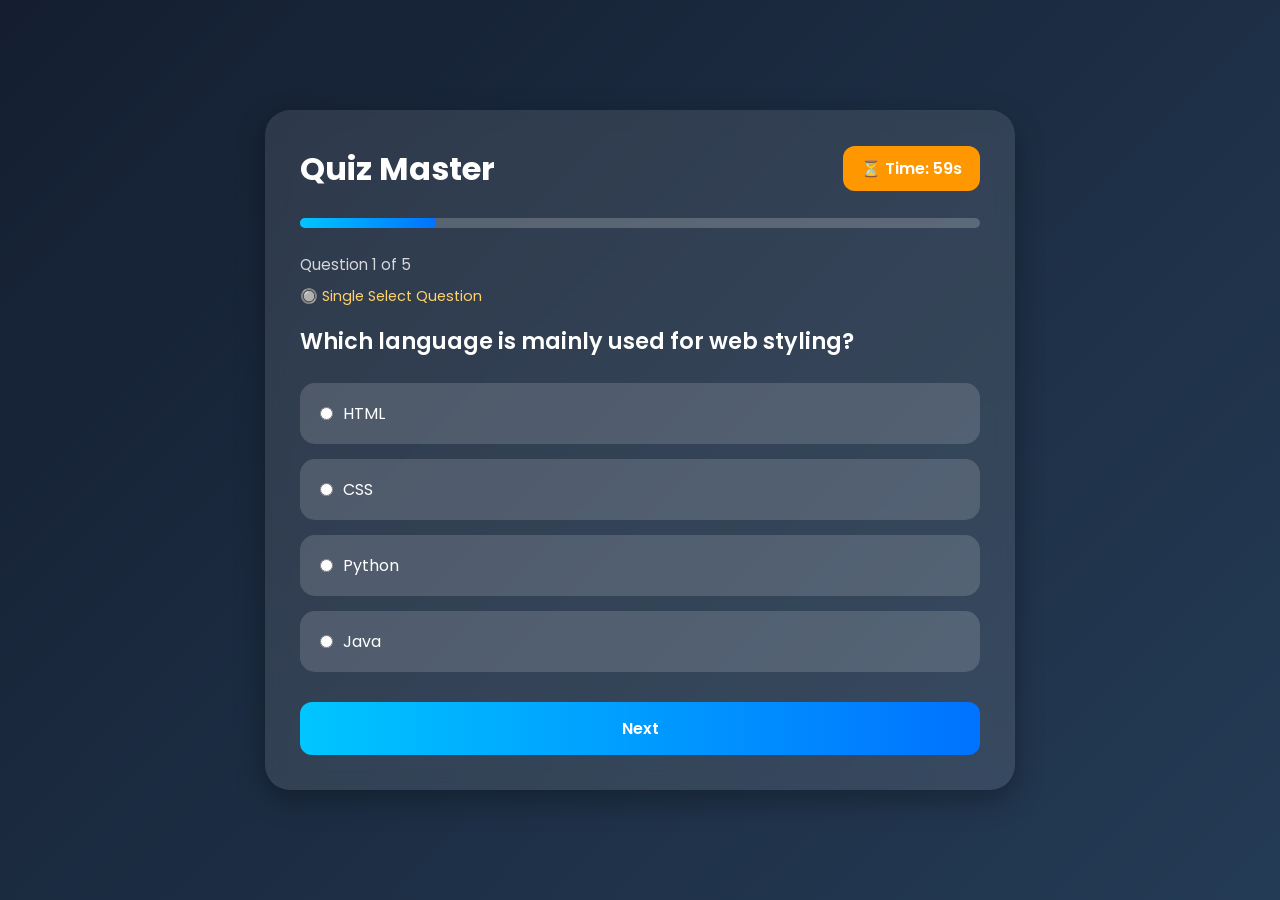
<file: index.html>
<!DOCTYPE html>
<html lang="en">

<head>

  <meta charset="UTF-8" />
  <meta name="viewport" content="width=device-width, initial-scale=1.0" />

  <title>Interactive Quiz Game</title>

  <!-- Google Font -->
  <link rel="preconnect" href="https://fonts.googleapis.com">

  <link rel="preconnect" href="https://fonts.gstatic.com" crossorigin>

  <link href="https://fonts.googleapis.com/css2?family=Poppins:wght@300;400;500;600;700&display=swap" rel="stylesheet">

  <!-- External CSS -->
  <link rel="stylesheet" href="style.css">

</head>

<body>

  <div class="quiz-container">

    <div id="quiz-box">

      <div class="quiz-header">

        <h1>Quiz Master</h1>

        <div class="timer">
          ⏳ Time:
          <span id="time">60</span>s
        </div>

      </div>

      <div class="progress-container">
        <div class="progress-bar" id="progressBar"></div>
      </div>

      <div class="question-number" id="questionNumber"></div>

      <div class="question-type" id="questionType"></div>

      <div class="question" id="question"></div>

      <div class="options" id="options"></div>

      <div class="buttons">

        <button class="prev-btn" id="prevBtn">
          Previous
        </button>

        <button class="next-btn" id="nextBtn">
          Next
        </button>

      </div>

    </div>

    <div class="result-box" id="resultBox">

      <h2>🎉 Quiz Completed!</h2>

      <div class="score" id="score"></div>

      <div id="message"></div>

      <div class="review" id="review"></div>

      <button class="restart-btn" onclick="restartQuiz()">
        Restart Quiz
      </button>

    </div>

  </div>

  <!-- External JS -->
  <script src="script.js"></script>

</body>
</html>
</file>
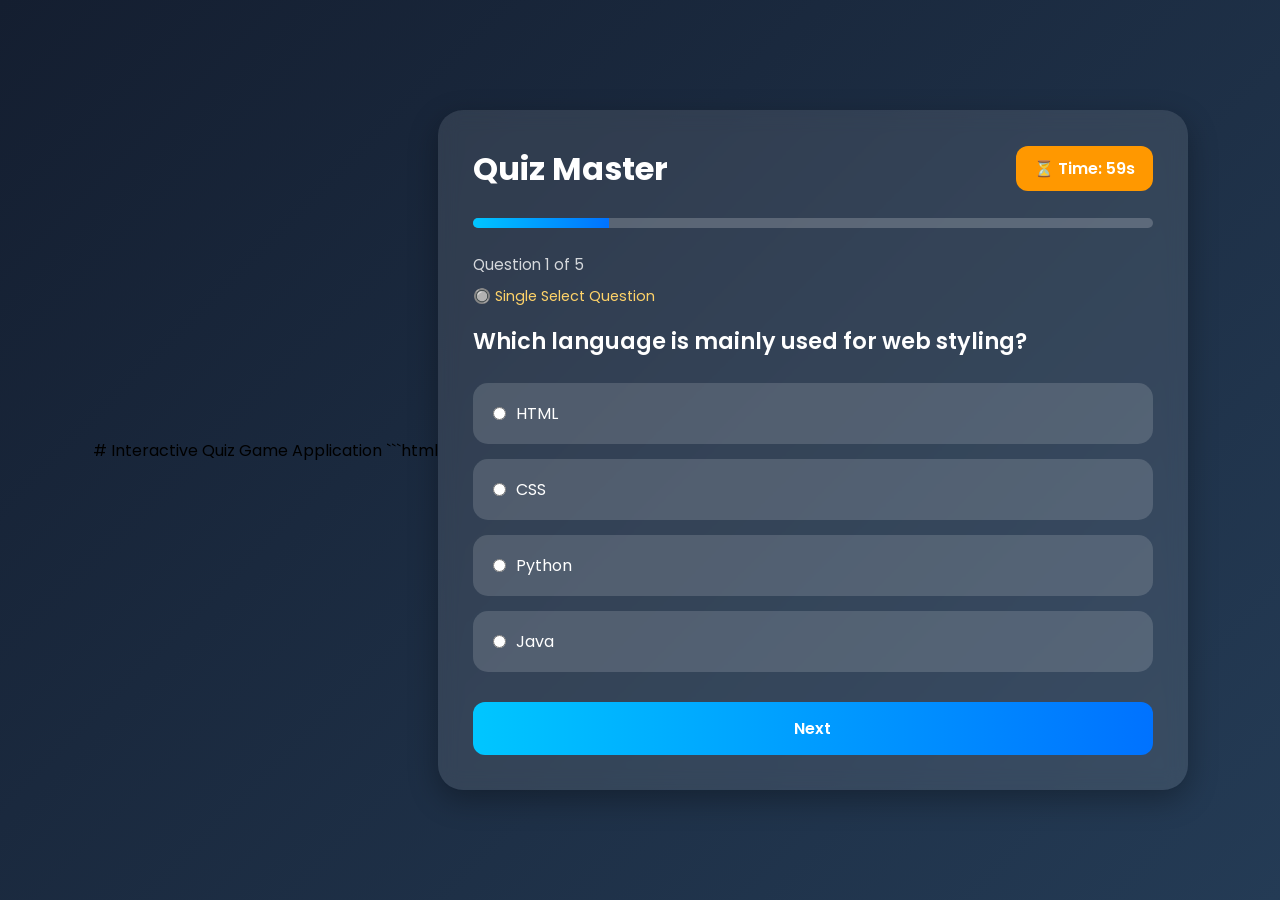
<file: Task-3.html>
# Interactive Quiz Game Application

```html
<!DOCTYPE html>
<html lang="en">
<head>
  <meta charset="UTF-8" />
  <meta name="viewport" content="width=device-width, initial-scale=1.0" />
  <title>Interactive Quiz Game</title>

  <link rel="preconnect" href="https://fonts.googleapis.com">
  <link rel="preconnect" href="https://fonts.gstatic.com" crossorigin>
  <link href="https://fonts.googleapis.com/css2?family=Poppins:wght@300;400;500;600;700&display=swap" rel="stylesheet">

  <style>
    * {
      margin: 0;
      padding: 0;
      box-sizing: border-box;
      font-family: 'Poppins', sans-serif;
    }

    body {
      min-height: 100vh;
      display: flex;
      justify-content: center;
      align-items: center;
      background: linear-gradient(135deg, #141e30, #243b55);
      padding: 20px;
    }

    .quiz-container {
      width: 100%;
      max-width: 750px;
      background: rgba(255,255,255,0.1);
      backdrop-filter: blur(10px);
      border-radius: 25px;
      padding: 35px;
      color: white;
      box-shadow: 0 10px 30px rgba(0,0,0,0.3);
    }

    .quiz-header {
      display: flex;
      justify-content: space-between;
      align-items: center;
      margin-bottom: 25px;
      flex-wrap: wrap;
      gap: 15px;
    }

    .quiz-header h1 {
      font-size: 2rem;
      font-weight: 700;
    }

    .timer {
      background: #ff9800;
      padding: 10px 18px;
      border-radius: 12px;
      font-weight: 600;
    }

    .progress-container {
      width: 100%;
      height: 10px;
      background: rgba(255,255,255,0.2);
      border-radius: 10px;
      margin-bottom: 25px;
      overflow: hidden;
    }

    .progress-bar {
      height: 100%;
      width: 0%;
      background: linear-gradient(to right, #00c6ff, #0072ff);
      transition: width 0.4s ease;
    }

    .question-number {
      font-size: 0.95rem;
      opacity: 0.8;
      margin-bottom: 10px;
    }

    .question {
      font-size: 1.4rem;
      margin-bottom: 25px;
      line-height: 1.5;
      font-weight: 600;
    }

    .question-type {
      margin-bottom: 18px;
      font-size: 0.9rem;
      color: #ffd369;
    }

    .options {
      display: grid;
      gap: 15px;
    }

    .option {
      background: rgba(255,255,255,0.15);
      padding: 16px 18px;
      border-radius: 15px;
      cursor: pointer;
      transition: 0.3s ease;
      border: 2px solid transparent;
      display: flex;
      align-items: center;
      gap: 10px;
    }

    .option:hover {
      transform: translateY(-2px);
      background: rgba(255,255,255,0.22);
    }

    .option.selected {
      border-color: #00c6ff;
      background: rgba(0,198,255,0.2);
    }

    input[type="text"] {
      width: 100%;
      padding: 15px;
      border-radius: 12px;
      border: none;
      outline: none;
      font-size: 1rem;
      margin-top: 10px;
    }

    .buttons {
      margin-top: 30px;
      display: flex;
      justify-content: space-between;
      gap: 15px;
      flex-wrap: wrap;
    }

    button {
      flex: 1;
      min-width: 150px;
      padding: 14px;
      border: none;
      border-radius: 12px;
      font-size: 1rem;
      font-weight: 600;
      cursor: pointer;
      transition: 0.3s ease;
    }

    .prev-btn {
      background: #6c757d;
      color: white;
    }

    .next-btn {
      background: linear-gradient(to right, #00c6ff, #0072ff);
      color: white;
    }

    button:hover {
      transform: scale(1.03);
    }

    .result-box {
      text-align: center;
      display: none;
    }

    .result-box h2 {
      font-size: 2.3rem;
      margin-bottom: 15px;
    }

    .score {
      font-size: 1.6rem;
      margin-bottom: 20px;
      color: #ffd369;
    }

    .restart-btn {
      background: linear-gradient(to right, #00c853, #009624);
      color: white;
      margin-top: 20px;
    }

    .review {
      text-align: left;
      margin-top: 25px;
    }

    .review-item {
      background: rgba(255,255,255,0.1);
      padding: 15px;
      border-radius: 15px;
      margin-bottom: 15px;
    }

    .correct {
      color: #00e676;
      font-weight: 600;
    }

    .wrong {
      color: #ff5252;
      font-weight: 600;
    }

    @media (max-width: 600px) {
      .quiz-container {
        padding: 22px;
      }

      .question {
        font-size: 1.1rem;
      }

      .quiz-header h1 {
        font-size: 1.5rem;
      }
    }
  </style>
</head>
<body>

  <div class="quiz-container">

    <div id="quiz-box">
      <div class="quiz-header">
        <h1>Quiz Master</h1>
        <div class="timer">⏳ Time: <span id="time">60</span>s</div>
      </div>

      <div class="progress-container">
        <div class="progress-bar" id="progressBar"></div>
      </div>

      <div class="question-number" id="questionNumber"></div>
      <div class="question-type" id="questionType"></div>
      <div class="question" id="question"></div>

      <div class="options" id="options"></div>

      <div class="buttons">
        <button class="prev-btn" id="prevBtn">Previous</button>
        <button class="next-btn" id="nextBtn">Next</button>
      </div>
    </div>

    <div class="result-box" id="resultBox">
      <h2>🎉 Quiz Completed!</h2>
      <div class="score" id="score"></div>
      <div id="message"></div>

      <div class="review" id="review"></div>

      <button class="restart-btn" onclick="restartQuiz()">Restart Quiz</button>
    </div>

  </div>

  <script>
    const quizData = [
      {
        type: 'single',
        question: 'Which language is mainly used for web styling?',
        options: ['HTML', 'CSS', 'Python', 'Java'],
        answer: 'CSS'
      },
      {
        type: 'multi',
        question: 'Select JavaScript frameworks/libraries.',
        options: ['React', 'Laravel', 'Vue', 'Django'],
        answer: ['React', 'Vue']
      },
      {
        type: 'fill',
        question: 'Fill in the blank: HTML stands for HyperText ______ Language.',
        answer: 'Markup'
      },
      {
        type: 'single',
        question: 'Which company developed JavaScript?',
        options: ['Netscape', 'Google', 'Microsoft', 'Apple'],
        answer: 'Netscape'
      },
      {
        type: 'multi',
        question: 'Which of these are programming languages?',
        options: ['Python', 'HTML', 'Java', 'CSS'],
        answer: ['Python', 'Java']
      }
    ];

    let currentQuestion = 0;
    let userAnswers = [];
    let timeLeft = 60;
    let timer;

    const questionEl = document.getElementById('question');
    const optionsEl = document.getElementById('options');
    const nextBtn = document.getElementById('nextBtn');
    const prevBtn = document.getElementById('prevBtn');
    const questionNumber = document.getElementById('questionNumber');
    const questionType = document.getElementById('questionType');
    const progressBar = document.getElementById('progressBar');

    function startTimer() {
      timer = setInterval(() => {
        timeLeft--;
        document.getElementById('time').innerText = timeLeft;

        if (timeLeft <= 0) {
          clearInterval(timer);
          showResult();
        }
      }, 1000);
    }

    function loadQuestion() {
      const currentQuiz = quizData[currentQuestion];

      questionNumber.innerText = `Question ${currentQuestion + 1} of ${quizData.length}`;

      progressBar.style.width = `${((currentQuestion + 1) / quizData.length) * 100}%`;

      questionEl.innerText = currentQuiz.question;
      optionsEl.innerHTML = '';

      if (currentQuiz.type === 'single') {
        questionType.innerHTML = '🔘 Single Select Question';

        currentQuiz.options.forEach(option => {
          const div = document.createElement('div');
          div.classList.add('option');

          div.innerHTML = `
            <input type="radio" name="option" value="${option}">
            <label>${option}</label>
          `;

          div.addEventListener('click', () => {
            document.querySelectorAll('.option').forEach(opt => opt.classList.remove('selected'));
            div.classList.add('selected');
            div.querySelector('input').checked = true;
          });

          optionsEl.appendChild(div);
        });
      }

      else if (currentQuiz.type === 'multi') {
        questionType.innerHTML = '☑️ Multi Select Question';

        currentQuiz.options.forEach(option => {
          const div = document.createElement('div');
          div.classList.add('option');

          div.innerHTML = `
            <input type="checkbox" value="${option}">
            <label>${option}</label>
          `;

          div.addEventListener('click', () => {
            div.classList.toggle('selected');
            const checkbox = div.querySelector('input');
            checkbox.checked = !checkbox.checked;
          });

          optionsEl.appendChild(div);
        });
      }

      else if (currentQuiz.type === 'fill') {
        questionType.innerHTML = '✍️ Fill in the Blank';

        optionsEl.innerHTML = `
          <input type="text" id="fillInput" placeholder="Type your answer here...">
        `;
      }

      prevBtn.style.display = currentQuestion === 0 ? 'none' : 'block';

      nextBtn.innerText = currentQuestion === quizData.length - 1 ? 'Submit Quiz' : 'Next';
    }

    function saveAnswer() {
      const currentQuiz = quizData[currentQuestion];

      if (currentQuiz.type === 'single') {
        const selected = document.querySelector('input[name="option"]:checked');
        userAnswers[currentQuestion] = selected ? selected.value : null;
      }

      else if (currentQuiz.type === 'multi') {
        const checked = [...document.querySelectorAll('input[type="checkbox"]:checked')]
          .map(input => input.value);

        userAnswers[currentQuestion] = checked;
      }

      else if (currentQuiz.type === 'fill') {
        const input = document.getElementById('fillInput').value.trim();
        userAnswers[currentQuestion] = input;
      }
    }

    nextBtn.addEventListener('click', () => {
      saveAnswer();

      if (currentQuestion < quizData.length - 1) {
        currentQuestion++;
        loadQuestion();
      } else {
        clearInterval(timer);
        showResult();
      }
    });

    prevBtn.addEventListener('click', () => {
      saveAnswer();

      if (currentQuestion > 0) {
        currentQuestion--;
        loadQuestion();
      }
    });

    function showResult() {
      document.getElementById('quiz-box').style.display = 'none';
      document.getElementById('resultBox').style.display = 'block';

      let score = 0;
      let reviewHTML = '';

      quizData.forEach((quiz, index) => {
        const userAnswer = userAnswers[index];
        let correct = false;

        if (quiz.type === 'single' || quiz.type === 'fill') {
          correct = String(userAnswer).toLowerCase() === String(quiz.answer).toLowerCase();
        }

        else if (quiz.type === 'multi') {
          correct = JSON.stringify((userAnswer || []).sort()) ===
                    JSON.stringify(quiz.answer.sort());
        }

        if (correct) score++;

        reviewHTML += `
          <div class="review-item">
            <p><strong>Q${index + 1}:</strong> ${quiz.question}</p>
            <p>Your Answer: <span class="${correct ? 'correct' : 'wrong'}">
              ${Array.isArray(userAnswer) ? userAnswer.join(', ') : userAnswer || 'No Answer'}
            </span></p>
            <p>Correct Answer: <span class="correct">
              ${Array.isArray(quiz.answer) ? quiz.answer.join(', ') : quiz.answer}
            </span></p>
          </div>
        `;
      });

      document.getElementById('score').innerText = `You scored ${score} / ${quizData.length}`;

      let message = '';

      if (score === quizData.length) {
        message = '🏆 Excellent! Perfect Score!';
      } else if (score >= 3) {
        message = '👏 Great Job! Keep Learning!';
      } else {
        message = '📚 Practice More and Try Again!';
      }

      document.getElementById('message').innerHTML = `<h3>${message}</h3>`;
      document.getElementById('review').innerHTML = reviewHTML;
    }

    function restartQuiz() {
      currentQuestion = 0;
      userAnswers = [];
      timeLeft = 60;

      document.getElementById('time').innerText = timeLeft;

      document.getElementById('quiz-box').style.display = 'block';
      document.getElementById('resultBox').style.display = 'none';

      clearInterval(timer);
      startTimer();
      loadQuestion();
    }

    startTimer();
    loadQuestion();
  </script>

</body>
</html>
</file>
<file: style.css>
* {
      margin: 0;
      padding: 0;
      box-sizing: border-box;
      font-family: 'Poppins', sans-serif;
    }

    body {
      min-height: 100vh;
      display: flex;
      justify-content: center;
      align-items: center;
      background: linear-gradient(135deg, #141e30, #243b55);
      padding: 20px;
    }

    .quiz-container {
      width: 100%;
      max-width: 750px;
      background: rgba(255,255,255,0.1);
      backdrop-filter: blur(10px);
      border-radius: 25px;
      padding: 35px;
      color: white;
      box-shadow: 0 10px 30px rgba(0,0,0,0.3);
    }

    .quiz-header {
      display: flex;
      justify-content: space-between;
      align-items: center;
      margin-bottom: 25px;
      flex-wrap: wrap;
      gap: 15px;
    }

    .quiz-header h1 {
      font-size: 2rem;
      font-weight: 700;
    }

    .timer {
      background: #ff9800;
      padding: 10px 18px;
      border-radius: 12px;
      font-weight: 600;
    }

    .progress-container {
      width: 100%;
      height: 10px;
      background: rgba(255,255,255,0.2);
      border-radius: 10px;
      margin-bottom: 25px;
      overflow: hidden;
    }

    .progress-bar {
      height: 100%;
      width: 0%;
      background: linear-gradient(to right, #00c6ff, #0072ff);
      transition: width 0.4s ease;
    }

    .question-number {
      font-size: 0.95rem;
      opacity: 0.8;
      margin-bottom: 10px;
    }

    .question {
      font-size: 1.4rem;
      margin-bottom: 25px;
      line-height: 1.5;
      font-weight: 600;
    }

    .question-type {
      margin-bottom: 18px;
      font-size: 0.9rem;
      color: #ffd369;
    }

    .options {
      display: grid;
      gap: 15px;
    }

    .option {
      background: rgba(255,255,255,0.15);
      padding: 16px 18px;
      border-radius: 15px;
      cursor: pointer;
      transition: 0.3s ease;
      border: 2px solid transparent;
      display: flex;
      align-items: center;
      gap: 10px;
    }

    .option:hover {
      transform: translateY(-2px);
      background: rgba(255,255,255,0.22);
    }

    .option.selected {
      border-color: #00c6ff;
      background: rgba(0,198,255,0.2);
    }

    input[type="text"] {
      width: 100%;
      padding: 15px;
      border-radius: 12px;
      border: none;
      outline: none;
      font-size: 1rem;
      margin-top: 10px;
    }

    .buttons {
      margin-top: 30px;
      display: flex;
      justify-content: space-between;
      gap: 15px;
      flex-wrap: wrap;
    }

    button {
      flex: 1;
      min-width: 150px;
      padding: 14px;
      border: none;
      border-radius: 12px;
      font-size: 1rem;
      font-weight: 600;
      cursor: pointer;
      transition: 0.3s ease;
    }

    .prev-btn {
      background: #6c757d;
      color: white;
    }

    .next-btn {
      background: linear-gradient(to right, #00c6ff, #0072ff);
      color: white;
    }

    button:hover {
      transform: scale(1.03);
    }

    .result-box {
      text-align: center;
      display: none;
    }

    .result-box h2 {
      font-size: 2.3rem;
      margin-bottom: 15px;
    }

    .score {
      font-size: 1.6rem;
      margin-bottom: 20px;
      color: #ffd369;
    }

    .restart-btn {
      background: linear-gradient(to right, #00c853, #009624);
      color: white;
      margin-top: 20px;
    }

    .review {
      text-align: left;
      margin-top: 25px;
    }

    .review-item {
      background: rgba(255,255,255,0.1);
      padding: 15px;
      border-radius: 15px;
      margin-bottom: 15px;
    }

    .correct {
      color: #00e676;
      font-weight: 600;
    }

    .wrong {
      color: #ff5252;
      font-weight: 600;
    }

    @media (max-width: 600px) {
      .quiz-container {
        padding: 22px;
      }

      .question {
        font-size: 1.1rem;
      }

      .quiz-header h1 {
        font-size: 1.5rem;
      }
    }
</file>
